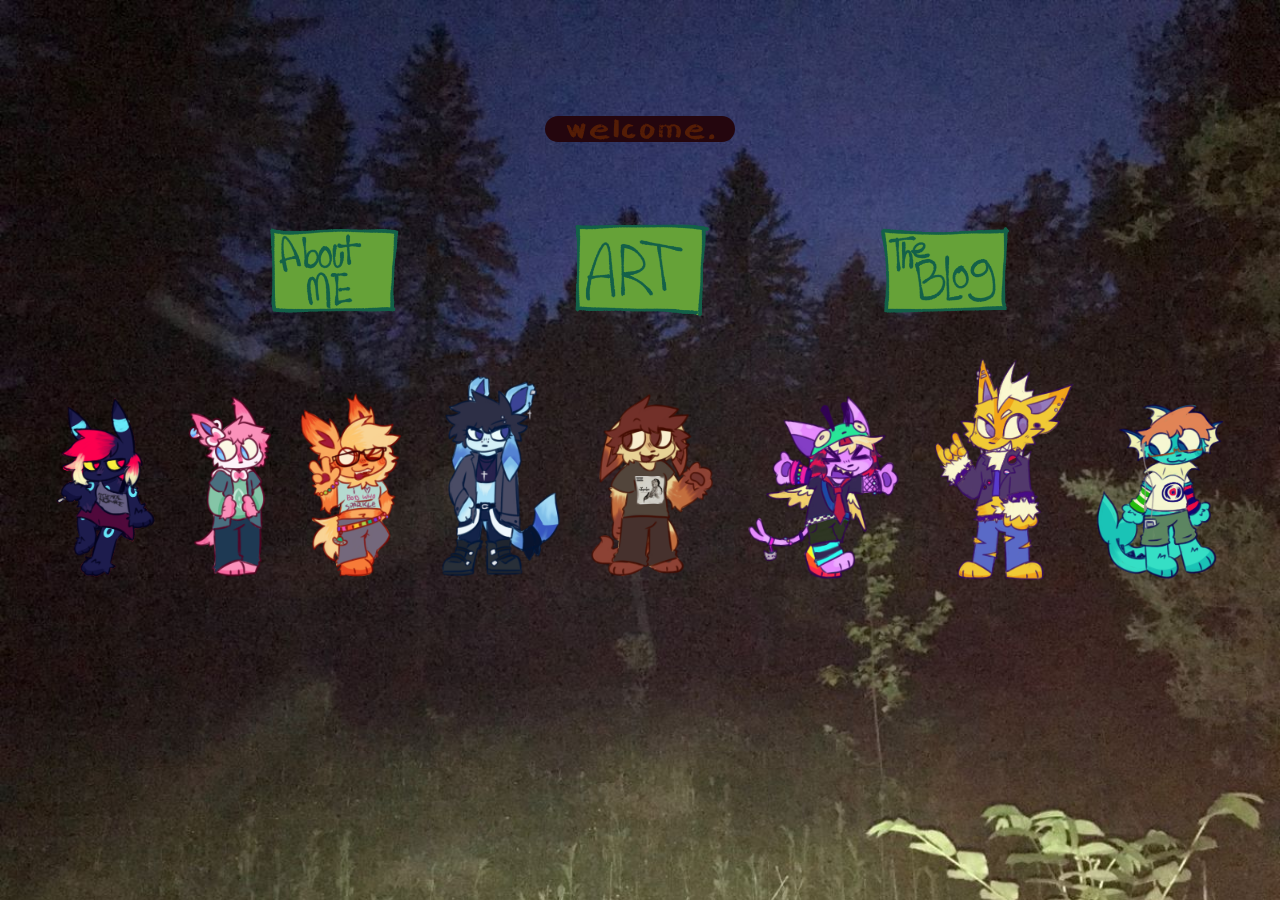
<file: index.html>
<!DOCTYPE html>
<html>
  <head>
    <link rel="stylesheet" href="deers.css">
    <title>the forest</title>
    <link rel="shortcut icon" type="x-icon" href="important/skull.ico">
    <meta charset="UTF-8">
    <meta name="viewport" content="width=device-width, initial-scale=1.0">
  <style>
  #myImg:hover { 
  filter: saturate(3);
}
</style>
  </head>
  
  <body>


  <br><br>
  <center style="color:white; font-size:50px; font-family:chalk"><center>

  <br>

  
  <p style="width: 15%; background-color:rgb(36,6,14);border-radius: 25px;color:rgb(84,29,6); font-size:35px; font-family:chalk, cursive" class="center">welcome.</p>
  

  
  <a href="aboutme.html"><img class =greytime src="buttons/about me.gif"      width=140 ></a>
  <img class =greytime src="important/nothin.png"                             width=140 >
  <a href="artstuff.html"><img class =greytime src="buttons/art.gif"               width=140 ></a>
  <img class =greytime src="important/nothin.png"                             width=140 >
  <a href="theblogpart.html"><img class =greytime src="buttons/the blog.gif"  width=140 ></a>
  <!-- <img class =greytime src="important/nothin.png"                             width=140 >
  <a href="simonspace.html"><img class =greytime src="buttons/simonspace.gif" width=140 ></a> -->
<br><br>
<a href="nothin.html"><img id="myImg" src="eeveelutions/echo/umbreon.png"       width=120 ></a>
<a href="nothin.html"><img id="myImg" src="eeveelutions/miles/sylveon.png"      width=100 ></a>
<a href="nothin.html"><img id="myImg" src="eeveelutions/jupiter/flareon.png"    width=120 ></a>
<a href="nothin.html"><img id="myImg" src="eeveelutions/sylvia/glaceon.png"     width=140 ></a>
<a href="nothin.html"><img id="myImg" src="eeveelutions/calcium/leafeon.png"    width=140 ></a>
<a href="https://deers4fears.neocities.org/eeveelutions/chip/chip"><img id="myImg" src="eeveelutions/chip/espeon.png"        width=180 ></a>
<a href="https://deers4fears.neocities.org/eeveelutions/arrow/arrow"><img id="myImg" src="eeveelutions/arrow/jolteon.png"      width=150 ></a>
<a href="https://deers4fears.neocities.org/eeveelutions/finn/finn"><img id="myImg" src="eeveelutions/finn/vaporeon.png"      width=140 ></a>

  </center></center>
  </body>
</file>
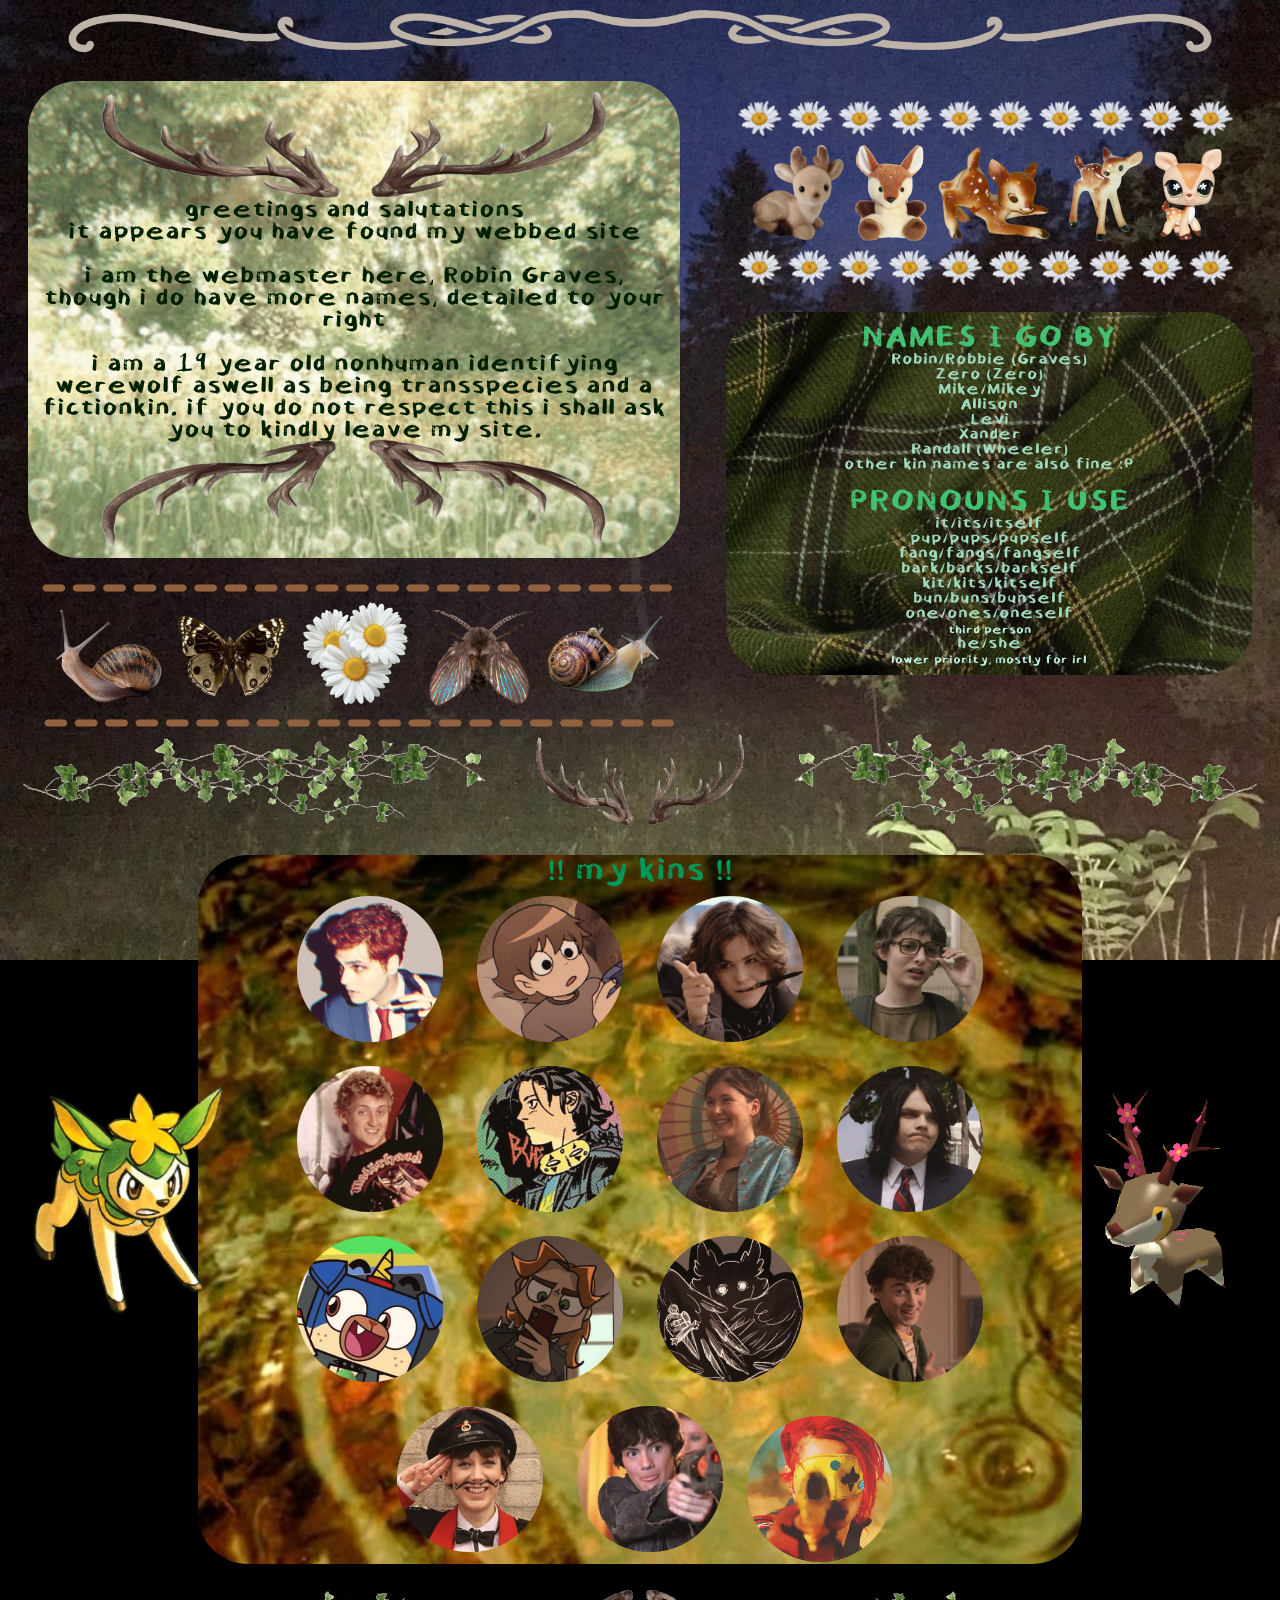
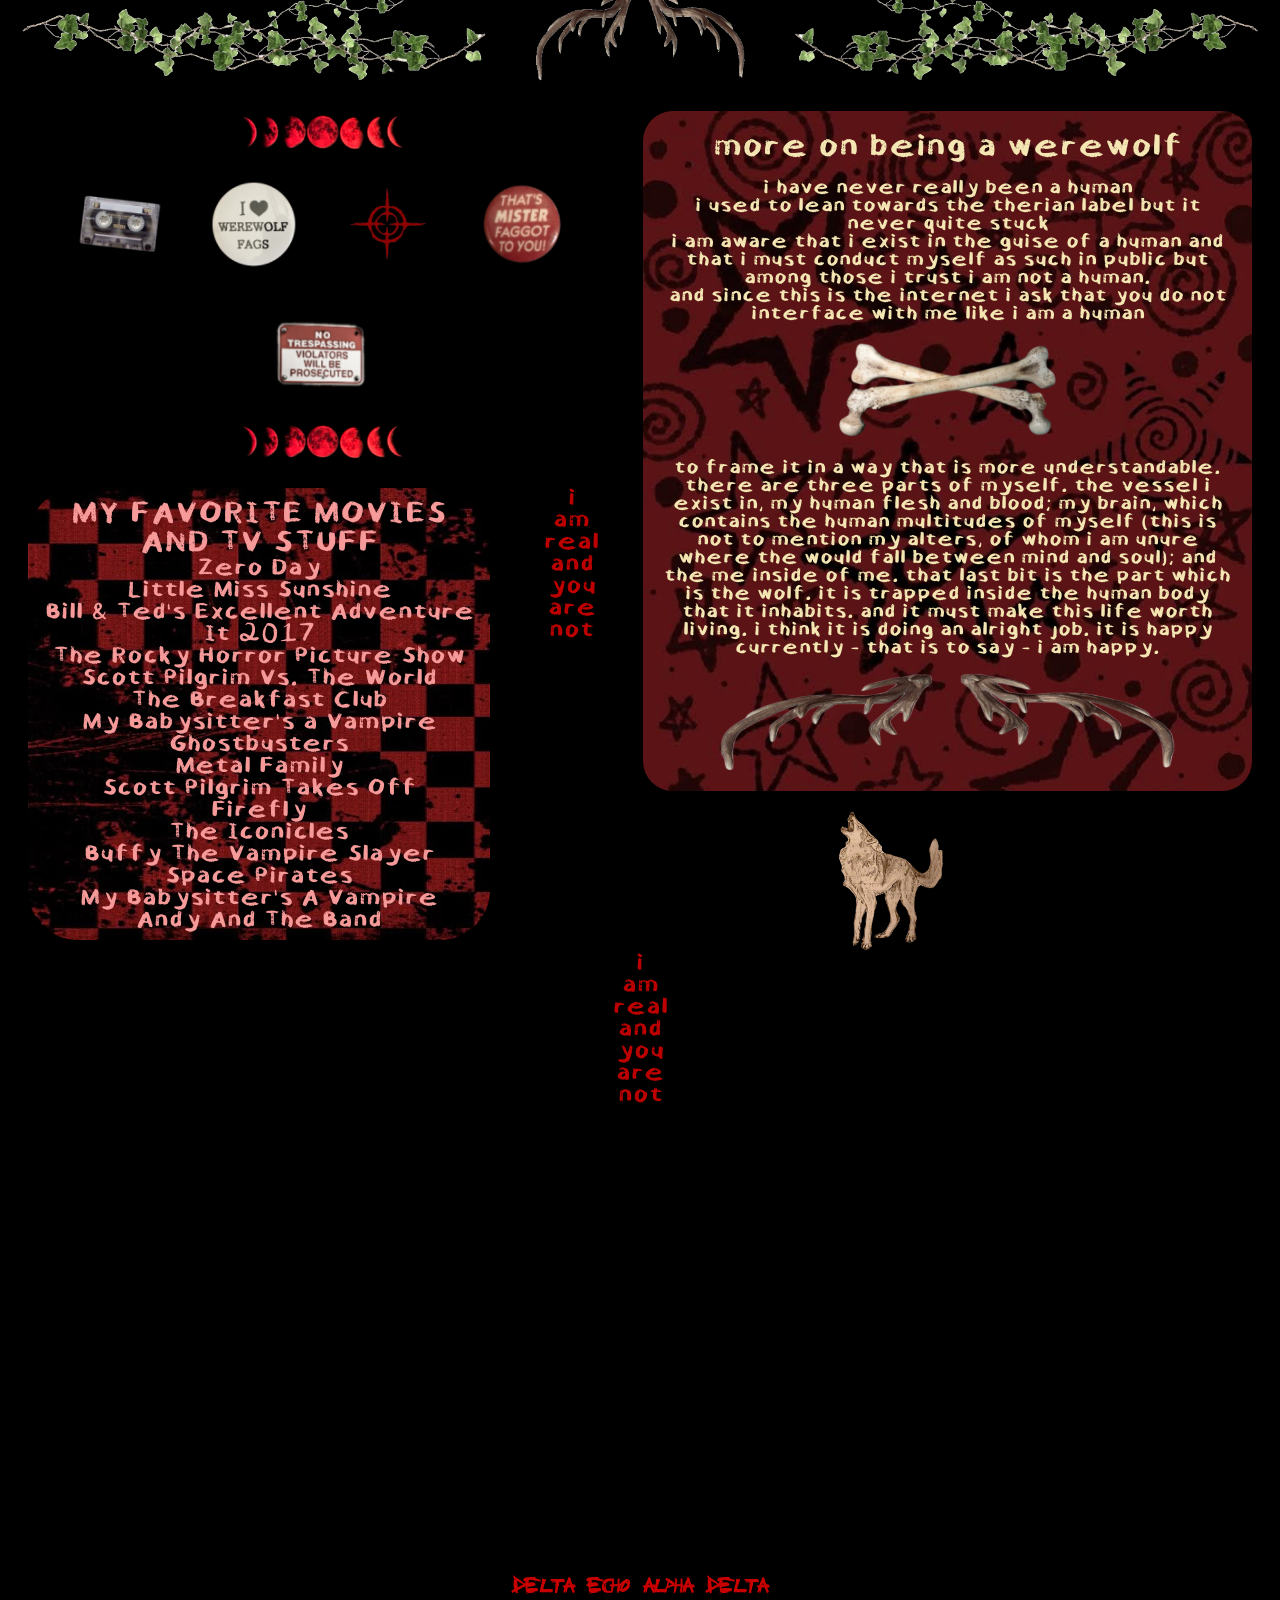
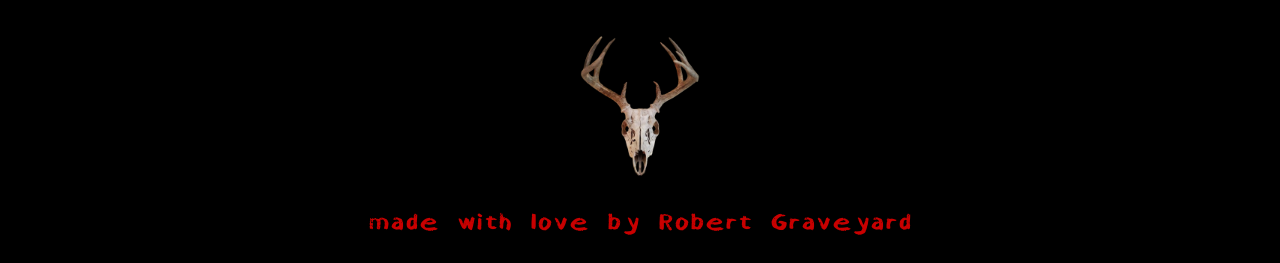
<file: aboutme.html>
<!DOCTYPE html>
<html>
  <head>
    <link rel="stylesheet" href="deers.css">
    <title>welcome to my twisted mind</title>
    <!-- <link rel="shortcut icon" type="x-icon" href="important/skull.ico"> -->
    <meta charset="UTF-8">
    <meta name="viewport" content="width=device-width, initial-scale=1.0">

<style>
#imgHover{
  display:none;
}

#imgDiv {
  width: 150px;
  height: 150px;
}

#imgDiv img {
  width: 150px;
  height: 150px;
}

#imgDiv:hover #imgRegular{
  display:none;
}

#imgDiv:hover #imgHover{
  display: inline-block;
}

@keyframes spin{
  from{ transform:rotate(0deg); }
  to{ transform:rotate(-360deg); }
}
#spin{
  animation: spin 3s infinite linear;
}


#spinhover:hover{
  animation: spin 5s infinite linear;
}



@keyframes shake {
  0% { transform: translate(1px, 1px) rotate(0deg); }
  10% { transform: translate(-1px, -2px) rotate(-1deg); }
  20% { transform: translate(-3px, 0px) rotate(1deg); }
  30% { transform: translate(3px, 2px) rotate(0deg); }
  40% { transform: translate(1px, -1px) rotate(1deg); }
  50% { transform: translate(-1px, 2px) rotate(-1deg); }
  60% { transform: translate(-3px, 1px) rotate(0deg); }
  70% { transform: translate(3px, 1px) rotate(-1deg); }
  80% { transform: translate(-1px, -1px) rotate(1deg); }
  90% { transform: translate(1px, 2px) rotate(0deg); }
  100% { transform: translate(1px, -2px) rotate(-1deg); }
}

#shake:hover { 
  animation: shake 1s;
  animation-iteration-count: infinite;
}

.image-container {
  position: relative;
  display: inline-block;
}

.hover-text {
  position: absolute;
  bottom: 100%;         
  left: 50%;
  transform: translateX(-50%);

  margin-bottom: 0px;
  padding: 8px 8px;
  background: #222;
  color: white;
  white-space: nowrap;
  border-radius: 10px 10px 10px 10px;

  opacity: 0;
  visibility: hidden;
  transition: opacity 0.2s ease;
}

.image-container:hover .hover-text {
  opacity: 1;
  visibility: visible;
}

.image-container img {
  display: block;
}


</style>
  </head>
  
  <body>
  <center>
 <img src="aboutmepage/top.png" width=100%>
  <p style="margin: 20px;float: left; width: 50%; padding: 10px;background-image:url(important/backgrounds/garden.gif); background-size: cover;color:#001E00; font-size:30px; font-family:chalk; border-radius: 50px 50px 50px 50px;">  <img src="aboutmepage/horns.png" width=80%><br>greetings and salutations<br>it appears you have found my webbed site<br><br>i am the webmaster here, Robin Graves, though i do have more names, detailed to your right<br><br>i am a 19 year old nonhuman identifying werewolf aswell as being transspecies and a fictionkin. if you do not respect this i shall ask you to kindly leave my site. <br><img style="transform: rotate(180deg);" src="aboutmepage/horns.png" width=80%>
  </p>
  <br><br><br>
  <div>
  <img src="aboutmepage/daisy.png" width=40%>
  <br>
<audio id="audio1" src="https://file.garden/akL0heKZ7CGAkXq-/Fall%20Out%20Boy.mp3"></audio>
<button style="background: url(aboutmepage/deer1.png); height: 100px; width: 100px; border: 0px solid #04AA6D; cursor: pointer;" onclick="audio1.play()"></button>

<audio id="audio2" src="https://file.garden/akL0heKZ7CGAkXq-/weewood"></audio>
<button style="background: url(aboutmepage/deer2.png); height: 100px; width: 80px; border: 0px solid #04AA6D; cursor: pointer;" onclick="audio2.play()"></button>

<audio id="audio3" src="https://file.garden/akL0heKZ7CGAkXq-/01%20-%20Lost%20It.mp3"></audio>
<button style="background: url(aboutmepage/deer3.png); height: 100px; width: 125px; border: 0px solid #04AA6D; cursor: pointer;" onclick="audio3.play()"></button>

<audio id="audio4" src="https://file.garden/akL0heKZ7CGAkXq-/05%20-%20Millions.mp3"></audio>
<button style="background: url(aboutmepage/deer4.png); height: 100px; width: 82px; border: 0px solid #04AA6D; cursor: pointer;" onclick="audio4.play()"></button>

<audio id="audio5" src="https://file.garden/akL0heKZ7CGAkXq-/17.%20Cannibal%20(Demo)%20-%20Admittedly%20Incomplete%20Demos.mp3"></audio>
<button style="background: url(aboutmepage/deer5.png); height: 100px; width: 75px; border: 0px solid #04AA6D; cursor: pointer;" onclick="audio5.play()"></button>
<br>
<img src="aboutmepage/daisy.png" width=40%>
</div>

<div style="margin: 20px;float: right; width: 40%; padding: 10px;background-image:url(important/backgrounds/scarf.jpg); background-size: cover;color:#A1DCC0; font-size:20px; font-family:chalk; border-radius: 50px 50px 50px 50px;"> <span style="font-size:40px; color:#42C373;">NAMES I GO BY</span><br>Robin/Robbie (Graves)<br>Zero (Zero)<br>Mike/Mikey<br>Allison<br>Levi<br>Xander<br>Randall (Wheeler)<br>other kin names are also fine :P<br><br><span style="font-size:40px; color:#42C373;">PRONOUNS I USE</span><br>it/its/itself<br>pup/pups/pupself<br>fang/fangs/fangself<br>bark/barks/barkself<br>kit/kits/kitself<br>bun/buns/bunself<br>one/ones/oneself<br><span style="font-size:15px; color:#C0F3E6;">third person</span><br>he/she<br><span style="font-size:15px; color:#C0F3E6;">lower priority, mostly for irl</span></div>
<div>
<img src="aboutmepage/lines.png" width=50%><br>


<audio id="audio6" src="https://file.garden/akL0heKZ7CGAkXq-/17%20Summertime.mp3"></audio>
<button style="background: url(aboutmepage/snail1.png); height: 120px; width: 120px; border: 0px solid #04AA6D; cursor: pointer;" onclick="audio6.play()"></button>

<audio id="audio7" src="https://file.garden/akL0heKZ7CGAkXq-/35%2C%20Shine%20On%20Harvest%20Moon%20(feat.%20C.W.%20Stoneking)%20-%20Bonus%20Track.mp3"></audio>
<button style="background: url(aboutmepage/bug1.png); height: 120px; width: 120px; border: 0px solid #04AA6D; cursor: pointer;" onclick="audio7.play()"></button>

<audio id="audio8" src="https://file.garden/akL0heKZ7CGAkXq-/04.%20Daisy%20Fingers%20-%20Sketches%203d.mp3"></audio>
<button style="background: url(aboutmepage/daisy2.png); height: 120px; width: 120px; border: 0px solid #04AA6D; cursor: pointer;" onclick="audio8.play()"></button>

<audio id="audio9" src="https://file.garden/akL0heKZ7CGAkXq-/1-17%20The%20Afternoon.mp3"></audio>
<button style="background: url(aboutmepage/bug2.png); height: 120px; width: 120px; border: 0px solid #04AA6D; cursor: pointer;" onclick="audio9.play()"></button>

<audio id="audio10" src="https://file.garden/akL0heKZ7CGAkXq-/Zero%20Percent.mp3"></audio>
<button style="background: url(aboutmepage/snail2.png); height: 120px; width: 120px; border: 0px solid #04AA6D; cursor: pointer;" onclick="audio10.play()"></button>

<img style="float: left; padding: 0px 0px 0px 35px;" src="aboutmepage/lines.png" width=50%>
</div> 
<img src="aboutmepage/middle.png" width=98% >
<div>
<p style="float: left;"><br><br><br><br><br><br><br><br><br><br><br><br>
<img id="spinhover" src="aboutmepage/deerling.png" width=225px> 
</p>

<p style="float: right;"><br><br><br><br><br><br><br><br><br><br><br><br>
<img id="spinhover" src="aboutmepage/sawsbuck.png" width=225px> 
</p>
<div style="margin: 20px;float: center; width: 70%;;background-image:url(important/backgrounds/lake.jpg); background-size: cover;color:#00975A; font-size:40px; font-family:chalk; border-radius: 50px 50px 50px 50px;"> !! my kins !!<br>

  <div class="image-container">
    <div class="hover-text" style="font-size:15px; font-family:chalk;">Hesitant Alien<br><span style="font-size:10px">Hesitant Alien</span></div>
    <img id="shake" src="aboutmepage/kins/hesitantalien.png" width=150px style="padding: 10px;filter: sepia(0.2);"> 
  </div>

  <div class="image-container">
    <div class="hover-text" style="font-size:15px; font-family:chalk;">Young Neil<br><span style="font-size:10px">Scott Pilgrim</span></div>
    <img id="shake" src="aboutmepage/kins/neil.png" width=150px style="padding: 10px;filter: sepia(0.2);"> 
  </div>

  <div class="image-container">
    <div class="hover-text" style="font-size:15px; font-family:chalk;">Allison Reynolds<br><span style="font-size:10px">The Breakfast Club</span></div>
    <img id="shake" src="aboutmepage/kins/allison.png" width=150px style="padding: 10px;filter: sepia(0.2);"> 
  </div>

  <div class="image-container">
    <div class="hover-text" style="font-size:15px; font-family:chalk;">Richie Tozier<br><span style="font-size:10px">IT 2017</span></div>
    <img id="shake" src="aboutmepage/kins/richie.png" width=150px style="padding: 10px;filter: sepia(0.2);"> 
  </div>

  <div class="image-container">
    <div class="hover-text" style="font-size:15px; font-family:chalk;">Bill S Preston Esq.<br><span style="font-size:10px">Bill & Ted's Excellent Adventure</span></div>
    <img id="shake" src="aboutmepage/kins/bill.png" width=150px style="padding: 10px;filter: sepia(0.2);"> 
  </div>

  <div class="image-container">
    <div class="hover-text" style="font-size:15px; font-family:chalk;">Mike Milligram<br><span style="font-size:10px">The True Lives Of The Fabulous Killjoys:<br>National Anthem</span></div>
    <img id="shake" src="aboutmepage/kins/mikemilligram.png" width=150px style="padding: 10px;filter: sepia(0.2);"> 
  </div>

  <div class="image-container">
    <div class="hover-text" style="font-size:15px; font-family:chalk;">Kaylee Frye<br><span style="font-size:10px">Firefly</span></div>
    <img id="shake" src="aboutmepage/kins/kaylee.png" width=150px style="padding: 10px;filter: sepia(0.2);"> 
  </div>

  <div class="image-container">
    <div class="hover-text" style="font-size:15px; font-family:chalk;">Illi Mcmillin<br><span style="font-size:10px">I'm Not Okay<br>(I Promise)</span></div>
    <img id="shake" src="aboutmepage/kins/illi.png" width=150px style="padding: 10px;filter: sepia(0.2);"> 
  </div>

  <div class="image-container">
    <div class="hover-text" style="font-size:15px; font-family:chalk;">Puppycorn<br><span style="font-size:10px">UniKitty!</span></div>
    <img id="shake" src="aboutmepage/kins/puppycorn.png" width=150px style="padding: 10px;filter: sepia(0.2);"> 
  </div>

  <div class="image-container">
    <div class="hover-text" style="font-size:15px; font-family:chalk;">Heavy Shvagenbagen<br><span style="font-size:10px">Metal Family</span></div>
    <img id="shake" src="aboutmepage/kins/heavy.png" width=150px style="padding: 10px;filter: sepia(0.2);"> 
  </div>
  
  <div class="image-container">
    <div class="hover-text" style="font-size:15px; font-family:chalk;">Voice Of The Paranoid<br><span style="font-size:10px">Slay The Princess</span></div>
    <img id="shake" src="aboutmepage/kins/paranoid.png" width=150px style="padding: 10px;filter: sepia(0.2);"> 
  </div>

  <div class="image-container">
    <div class="hover-text" style="font-size:15px; font-family:chalk;">Stanley Barber<br><span style="font-size:10px">I Am Not Okay With This</span></div>
    <img id="shake" src="aboutmepage/kins/stanley.png" width=150px style="padding: 10px;filter: sepia(0.2);"> 
  </div>
 
  <div class="image-container">
    <div class="hover-text" style="font-size:15px; font-family:chalk;">The Toy Soldier<br><span style="font-size:10px">The Mechanisms</span></div>
    <img id="shake" src="aboutmepage/kins/toysoldier.png" width=150px style="padding: 10px;filter: sepia(0.2);"> 
  </div>

  <div class="image-container">
    <div class="hover-text" style="font-size:15px; font-family:chalk;">Ethan Morgan<br><span style="font-size:10px">My Babysitter's A Vampire</span></div>
    <img id="shake" src="aboutmepage/kins/ethan.png" width=150px style="padding: 10px;filter: sepia(0.2);"> 
  </div>

  <div class="image-container">
    <div class="hover-text" style="font-size:15px; font-family:chalk;">Party Poison<br><span style="font-size:10px">Danger Days:<br>The True Lives Of The Fabulous Killjoys</span></div>
    <img id="shake" src="aboutmepage/kins/partypoison.png" width=150px style="padding: 10pxfilter: sepia(0.2);;"> 
  </div>
 </div> 
<img src="aboutmepage/middle.png" width=98% style="transform: rotate(180deg);">


  </div>
  <div style="margin: 20px 20px 20px 10px ;float: right; width: 45%; padding: 20px;background-image:url(important/backgrounds/redstars.jpg); background-size: cover;color:#F4E7B3; font-size:25px; font-family:chalk; border-radius: 30px 30px 30px 30px;"><span style="font-size:40px">more on being a werewolf</span><br><br>i have never really been a human<br>i used to lean towards the therian label but it never quite stuck<br>i am aware that i exist in the guise of a human and that i must conduct myself as such in public but among those i trust i am not a human.<br> and since this is the internet i ask that you do not interface with me like i am a human
  <br><br><img src="aboutmepage/bones.png" height=100px><br><br>
  to frame it in a way that is more understandable. there are three parts of myself. the vessel i exist in, my human flesh and blood; my brain, which contains the human multitudes of myself (this is not to mention my alters, of whom i am unure where the would fall between mind and soul); and the me inside of me. that last bit is the part which is the wolf. it is trapped inside the human body that it inhabits. and it must make this life worth living. i think it is doing an alright job. it is happy currently - that is to say - i am happy. <br><br>
  <img style="transform: rotate(180deg);" src="aboutmepage/horns.png" width=80%>
  </div>

<div>

  <div><br>
  <img src="aboutmepage/moon.jpg" width=48% style="border-radius: 15px 15px 15px 15px;">
  <br>
<audio id="audio11" src="https://file.garden/akL0heKZ7CGAkXq-/Impostor%20Syndrome.mp3"></audio>
<button style="background: url(aboutmepage/cassette1.png); height: 90px; width: 90px; border: 0px solid #04AA6D; cursor: pointer; margin: 20px" onclick="audio11.play()"></button>

<audio id="audio12" src="https://file.garden/akL0heKZ7CGAkXq-/Falling%20For%20You.mp3"></audio>
<button style="background: url(aboutmepage/button11.png); height: 90px; width: 90px; border: 0px solid #04AA6D; cursor: pointer; margin: 20px " onclick="audio12.play()"></button>

<audio id="audio13" src="https://file.garden/akL0heKZ7CGAkXq-/10%20I'm%20Difficult.mp3"></audio>
<button style="background: url(aboutmepage/target1.png); height: 90px; width: 90px; border: 0px solid #04AA6D; cursor: pointer; margin: 20px" onclick="audio13.play()"></button>

<audio id="audio14" src="https://file.garden/akL0heKZ7CGAkXq-/05%20Storyteller.mp3"></audio>
<button style="background: url(aboutmepage/button12.png); height: 90px; width: 90px; border: 0px solid #04AA6D; cursor: pointer; margin: 20px" onclick="audio14.play()"></button>

<audio id="audio15" src="https://file.garden/akL0heKZ7CGAkXq-/11%20-%20Archaeopteryx.mp3"></audio>
<button style="background: url(aboutmepage/sign1.png); height: 90px; width: 90px; border: 0px solid #04AA6D; cursor: pointer; margin: 20px" onclick="audio15.play()"></button>
<br>
<img src="aboutmepage/moon.jpg" width=48% style="border-radius: 15px 15px 15px 15px;">
</div>


  <div style="margin: 20px 20px 0px 20px;float: left; width: 35%; padding: 10px;background-image:url(important/backgrounds/rechcekc.jpg); background-size: cover;color:#F79A9A; font-size:30px; font-family:chalk; border-radius: 50px 50px 50px 50px;"> <span style="font-size:40px;"> MY FAVORITE MOVIES<BR>AND TV STUFF</span><br>Zero Day<br>Little Miss Sunshine<br>Bill & Ted's Excellent Adventure<br>It 2017<br>The Rocky Horror Picture Show<br>Scott Pilgrim Vs. The World<br>The Breakfast Club<br>My Babysitter's a Vampire<br>Ghostbusters<br>Metal Family<br>Scott Pilgrim Takes Off<br>Firefly<br>The Iconicles<br>Buffy The Vampire Slayer<br>Space Pirates<br>My Babysitter's A Vampire<br>Andy And The Band


</div>

  <br>
  
<div style="font-size:30px; color:#BE0000; font-family:chalk;">
i<br>am<br>real<br>and<br>you<br>are<br>not<br>
<audio id="audio16" src="https://file.garden/akL0heKZ7CGAkXq-/02%20-%20Mary.mp3"></audio>
<button style="background: url(aboutmepage/howl.png); height: 140px; width: 140px; border: 0px solid #04AA6D; cursor: pointer; background-size: cover;" onclick="audio16.play()"></button>
<br>i<br>am<br>real<br>and<br>you<br>are<br>not


</div>


<br><br><br><br><br><br><br><br><br><br><br><br><br><br><br><br><br><br><br><br><br><br><br><br>
<div>
   <p style="font-size:30px; color:#C90000; font-family:people; word-spacing: 10px;"> DELTA ECHO ALPHA DELTA</p>
   
   <div id="imgDiv">
      <a href="index.html">
        <img id="imgRegular" src="aboutmepage/skull.png" width=150px/>
        <img id="imgHover" src="aboutmepage/skull2.png" width=150px/>
      </a>
    </div>
    </div>
   
   <p style="font-size:30px; color:#C90000; font-family:chalk; word-spacing: 10px;">made with love by Robert Graveyard</p>

</div>

  </center>
  </body>
</html>
</file>
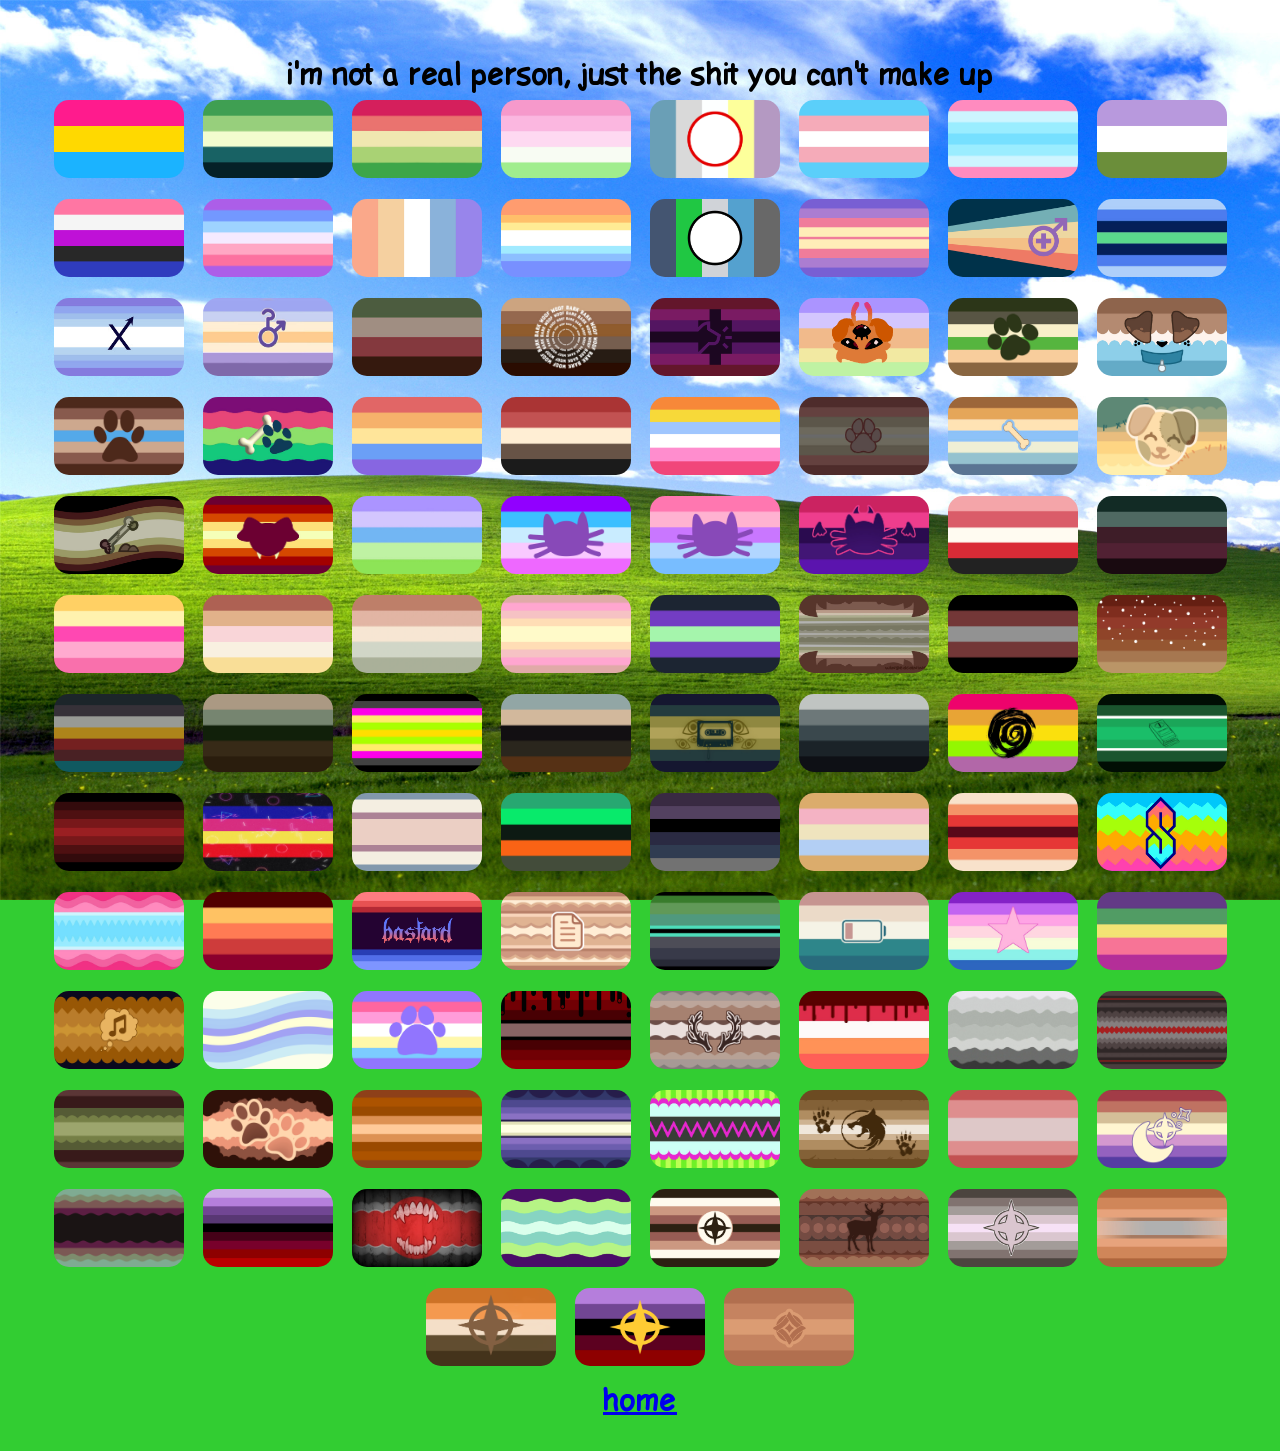
<file: diversitycorner.html>
<!DOCTYPE html>
<html>
  <head>
    
    <!-- <link rel="shortcut icon" type="x-icon" href="important/skull.ico"> -->
    <meta charset="UTF-8">
    <meta name="viewport" content="width=device-width, initial-scale=1.0">
    <title>we are diverse here</title>
    <style>
    body{
      background-image: url("important/backgrounds/windows.jpg");
      background-color: limegreen;
      background-repeat: no-repeat;
      background-attachment: fixed;
      background-size: cover;
    }
    @font-face {
      font-family: 'comicsams';
      src: url(important/fonts/sansfont.ttf);
    }
    
  img {
  width: 130px; 
  height: 78px; 
  padding: 5px;
  border-radius: 20px;}
  </style>
  </head>
  <body> 
    <center>
    <br><p style="color:#000000; font-size:30px; font-family: comicsams;"> i'm not a real person, just the shit you can't make up <br>
    <img src="flags/!recognisable ones/pansexual.png">
    <img src="flags/!recognisable ones/arospec.png">
    <img src="flags/!recognisable ones/aroflux.png">
    <img src="flags/!recognisable ones/aegoromantic.png">
    <img src="flags/!recognisable ones/objectum.png">
    <img src="flags/!recognisable ones/transgender.png">
    <img src="flags/!recognisable ones/transmasc.png">
    <img src="flags/!recognisable ones/genderqueer.png">
    <img src="flags/!recognisable ones/genderfluid.png">
    <img src="flags/!recognisable ones/boygirl.png">
    <img src="flags/!recognisable ones/faunetian.png">
    <img src="flags/attraction/plushophilia.png">
    <img src="flags/attraction/techtum.png">
    <img src="flags/attraction/fictiophilia.png">
    <img src="flags/boy/boy+.png">
    <img src="flags/boy/boyflux.png">
    <img src="flags/boy/fauxboy.png">
    <img src="flags/boy/boything.png">
    <img src="flags/boy/boyfreak.png">
    <img src="flags/dog/aboyeic.png">
    <img src="flags/dog/barklexic.png">
    <img src="flags/dog/alienpupgender.png">
    <img src="flags/dog/cadaverpupgender.png">
    <img src="flags/dog/dogboy.png">
    <img src="flags/dog/dogboygender.png">
    <img src="flags/dog/dogfag.png">
    <img src="flags/dog/doggender.png">
    <img src="flags/dog/evildogboygender.png">
    <img src="flags/dog/pupgender.png">
    <img src="flags/dog/thingmutt.png">
    <img src="flags/dog/transmasc dogboy.png">
    <img src="flags/dog/transzombiedog.png">
    <img src="flags/dog/transzombiepup.png">
    <img src="flags/dog/vampire puppyboy.png">
    <img src="flags/cat/aliencatgender.png">
    <img src="flags/cat/catboygender.png">
    <img src="flags/cat/catgender.png">
    <img src="flags/cat/devilcatgender.png">
    <img src="flags/cat/evilcatboygender.png">
    <img src="flags/cat/eldrichcatgender.png">
    <img src="flags/cat/sillycatgender.png">
    <img src="flags/bunny/bunnygender.png">
    <img src="flags/bunny/bunpupgender.png">
    <img src="flags/bunny/fluffyrabbitgender.png">
    <img src="flags/creature/aliengender.png">
    <img src="flags/creature/crittergender.png">
    <img src="flags/creature/cryptidgender.png">
    <img src="flags/creature/fawngender.png">
    <img src="flags/tma/analogender.png">
    <img src="flags/tma/corruptmagaean.png">
    <img src="flags/tma/distortionic.png">
    <img src="flags/tma/endmagaean.png">
    <img src="flags/tma/esurioculic.png">
    <img src="flags/tma/lonemagaean.png">
    <img src="flags/tma/spiralmagaean.png">
    <img src="flags/tma/tmagender.png">
    <img src="flags/gendered/anarchogender.png">
    <img src="flags/gendered/arcadecoric.png">
    <img src="flags/gendered/comfic.png">
    <img src="flags/gendered/crtgender.png">
    <img src="flags/gendered/depriflux.png">
    <img src="flags/gendered/eeveegender.png">
    <img src="flags/gendered/eigthwondergender.png">
    <img src="flags/gendered/swaggender.png">
    <img src="flags/gendered/transmasc faggot.png">
    <img src="flags/other thing/adhd.png">
    <img src="flags/other thing/bastard omninoun.png">
    <img src="flags/other thing/compulsive archive disorder.png">
    <img src="flags/other thing/computerkin.png">
    <img src="flags/other thing/drainedempathy.png">
    <img src="flags/other thing/fagmaxxed.png">
    <img src="flags/other thing/human non conforming.png">
    <img src="flags/other thing/notreallylyricix.png">
    <img src="flags/other thing/permasleepy.png">
    <img src="flags/other thing/pupage.png">
    <img src="flags/other thing/seriouslysongic.png">
    <img src="flags/other thing/transantlers.png">
    <img src="flags/other thing/transcannibal.png">
    <img src="flags/other thing/transdead.png">
    <img src="flags/other thing/transdeclawed.png">
    <img src="flags/other thing/transhooved.png">
    <img src="flags/other thing/transpawpads.png">
    <img src="flags/other thing/transpuppypaws.png">
    <img src="flags/other thing/transwolfclaws.png">
    <img src="flags/other thing/weirdmaxxing.png">
    <img src="flags/other thing/species/ciswerewolf.png">
    <img src="flags/other thing/species/fleshtrapped.png">
    <img src="flags/other thing/species/sleepy transpuppy.png">
    <img src="flags/other thing/species/species dysphoria.png">
    <img src="flags/other thing/species/speciesflux.png">
    <img src="flags/other thing/species/trans rabies.png">
    <img src="flags/other thing/species/transalien.png">
    <img src="flags/other thing/species/transcanine.png">
    <img src="flags/other thing/species/transdeer.png">
    <img src="flags/other thing/species/transmouse.png">
    <img src="flags/other thing/species/transpuppy.png">
    <img src="flags/other thing/species/transredfox.png">
    <img src="flags/other thing/species/transspecies.png">
    <img src="flags/other thing/species/transwolfdog.png">
    <br>
    <a href="index.html" >home</a>
    </p>
    </center>
  </body>
</html>
</file>
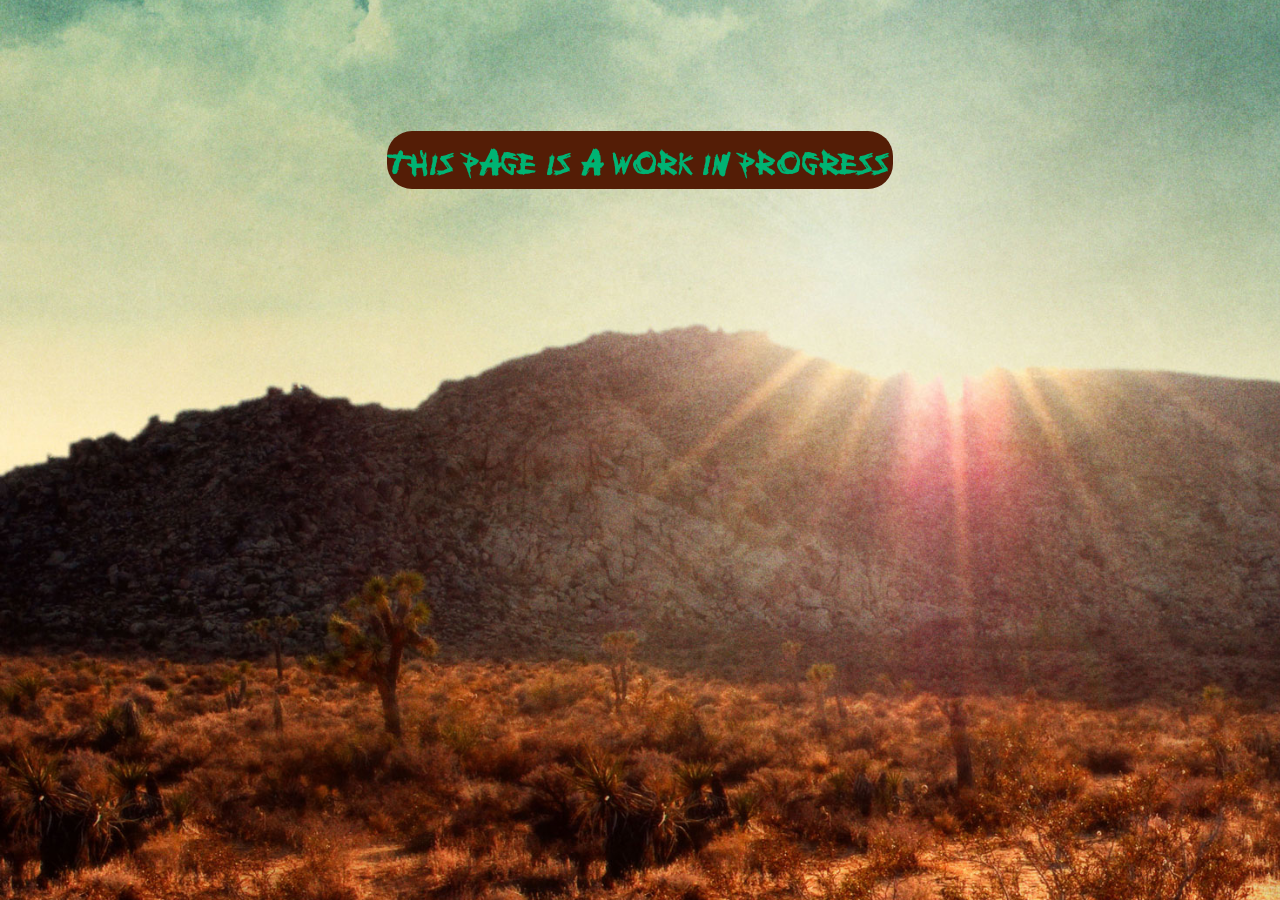
<file: mcr.html>
<!DOCTYPE html>
<html>
  <head>
    <head>
    <link rel="stylesheet" href="mcr.css">
    
    <!--TITLE ANIMATION START-->
    <script language="JavaScript">var space = " ";var speed = "200";var pos = 0;var msg = "ִ ࣪𖤐 KILLJOYS MAKE SOME NOISE 🕷  ";function Scroll(){document.title = msg.substring(pos, msg.length) + space + msg.substring(0,pos);pos++;if (pos > msg.length) pos = 0;window.setTimeout("Scroll()", speed);}Scroll();</script>
    <!--TITLE ANIMATION END-->
    
    <link rel="shortcut icon" type="x-icon" href="important/ddspider.ico">
    <meta charset="UTF-8">
    <meta name="viewport" content="width=device-width, initial-scale=1.0">
    
  </head>
  <body>
  

  <br><br>
  <center style="color:rgb(0,179,115); font-size:50px; font-family:chalk">

  <br>

  
  <p style="width: 40%; background-color:rgb(84,29,6);border-radius: 25px;color:rgb(0,179,115); font-size:50px; font-family:people; letter-spacing: 3px;" class="center">this page is a work in progress</p>
  

  </center>
  </body>
</html>
</file>
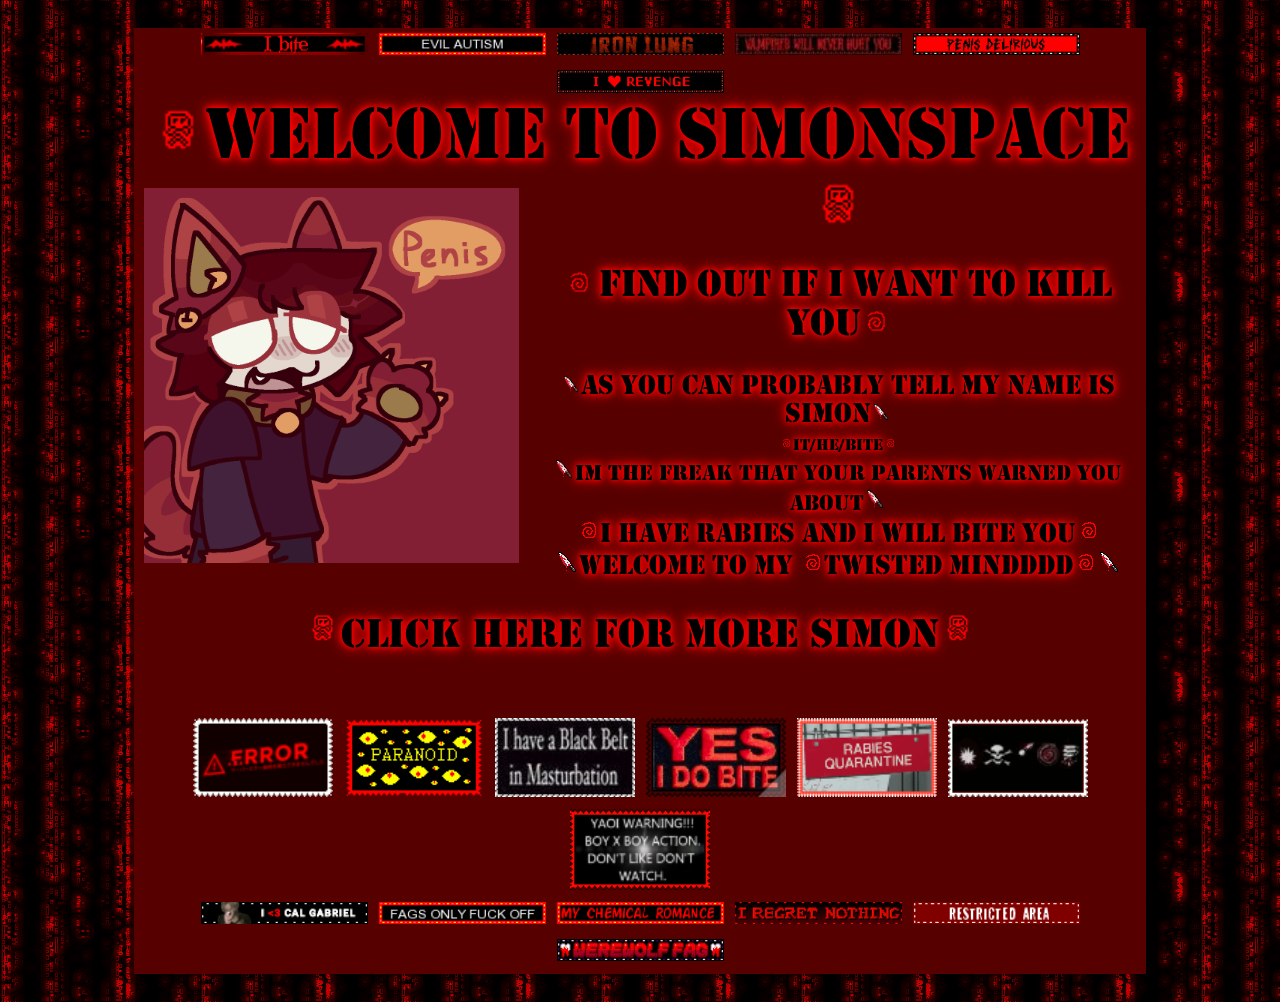
<file: simonspace.html>
<!DOCTYPE html>
<html>
  <head>
  <link rel="stylesheet" href="simon.css">
    <link rel="shortcut icon" type="x-icon" href="important/skull.ico">
    <meta charset="UTF-8">
    <meta name="viewport" content="width=device-width, initial-scale=1.0">
    
  
    <!--TITLE ANIMATION START-->
    <script language="JavaScript">var space = " ";var speed = "200";var pos = 0;var msg = "SIMON     WANTS     YOU     DEAD     -----";function Scroll(){document.title = msg.substring(pos, msg.length) + space + msg.substring(0,pos);pos++;if (pos > msg.length) pos = 0;window.setTimeout("Scroll()", speed);}Scroll();</script>
    <!--TITLE ANIMATION END-->

  <body>
  <center style="color:white; font-family:font"><center>
  
  <p  class=glow style="width: 80%; background-color:rgb(87,0,0);color:rgb(0,0,0); font-size:28px; font-family:font, cursive">
  
  <img class =nospace src="simonspace/bite.gif"        width=167px style="padding-top: 5px;">
  <img class =nospace src="simonspace/evilautism.gif"  width=167px style="padding-top: 5px;">
  <img class =nospace src="simonspace/ironlung.gif"    width=167px style="padding-top: 5px;">
  <img class =nospace src="simonspace/mcr2.gif"        width=167px style="padding-top: 5px;">
  <img class =nospace src="simonspace/penis.gif"       width=167px style="padding-top: 5px;">
  <img class =nospace src="simonspace/revenge.gif"     width=167px style="padding-top: 5px;">
  <br>
  
  
  <img class=nospace src="simonspace/skull.gif"width=50 ><span style="font-size:75px">welcome to <span class=hover>simonspace</span></span><img class =nospace src="simonspace/skull.gif" width=50 >
  <img src="simonspace/thisissimon.png" style="float: left; padding: 10px;" width=375> <br>
    <br><img class =nospace src="simonspace/spiral.gif"width=24px ><a href="simonhitlist.html" > <span style="font-size:39px">find out if i want to kill you</a></span><img class =nospace src="simonspace/spiral.gif"width=24px >
    
  <br> <br><img class =nospace src="simonspace/knife.gif"width=16px >as you can probably tell my name is <span class=hover>simon</span><img class =nospace src="simonspace/knife.gif"width=16px >
  <br> <img class =nospace src="simonspace/spiral.gif"width=10px><span style="font-size:17px">it/he/bite</span><img class =nospace src="simonspace/spiral.gif"width=10px >
  <br><img class =nospace src="simonspace/knife.gif"width=18px ><span style="font-size:23px">im the <span class=hover>freak</span> that your parents warned you about<img class =nospace src="simonspace/knife.gif"width=18px ></span>
  <br><img class =nospace src="simonspace/spiral.gif"width=20px >i have <span class=hover>rabies</span> and i will bite you<img class =nospace src="simonspace/spiral.gif"width=20px >
  <br><img class =nospace src="simonspace/knife.gif"width=20px >welcome to my <img class =nospace src="simonspace/spiral.gif"width=20px ><span class=hover>twisted mindddd</span><img class =nospace src="simonspace/spiral.gif"width=20px ><img class =nospace src="simonspace/knife.gif"width=20px >

  <br><br><img class =nospace src="simonspace/skull.gif"width=33px ><a href="moresimon.html"><span style="font-size:42px">CLICK HERE FOR MORE SIMON</a></span><img class =nospace src="simonspace/skull.gif"width=33px ><br>
  
  
  
  <br><br>
  <img class =nospace src="simonspace/error.gif"          width=140px >
  <img class =nospace src="simonspace/paranoid.gif"       width=140px >
  <img class =nospace src="simonspace/masturbation.jpg"   width=140px >
  <img class =nospace src="simonspace/yesbite.png"        width=140px >
  <img class =nospace src="simonspace/rabies.gif"         width=140px >
  <img class =nospace src="simonspace/kmfdm.gif"          width=140px >
  <img class =nospace src="simonspace/yaoi.png"           width=140px >
  <br>
  <img class =nospace src="simonspace/cal.gif"                  width=167px style="padding-bottom: 5px;">
  <img class =nospace src="simonspace/fags only.gif"            width=167px style="padding-bottom: 5px;">
  <img class =nospace src="simonspace/mcr.gif"                  width=167px style="padding-bottom: 5px;">
  <img class =nospace src="simonspace/nothing.gif"              width=167px style="padding-bottom: 5px;">
  <img class =nospace src="simonspace/restrictedarea.gif"       width=167px style="padding-bottom: 5px;">
  <img class =nospace src="simonspace/werewolf.gif"             width=167px style="padding-bottom: 5px;">
  <br>
  
  
  </p>
  </body>
</html>
</file>
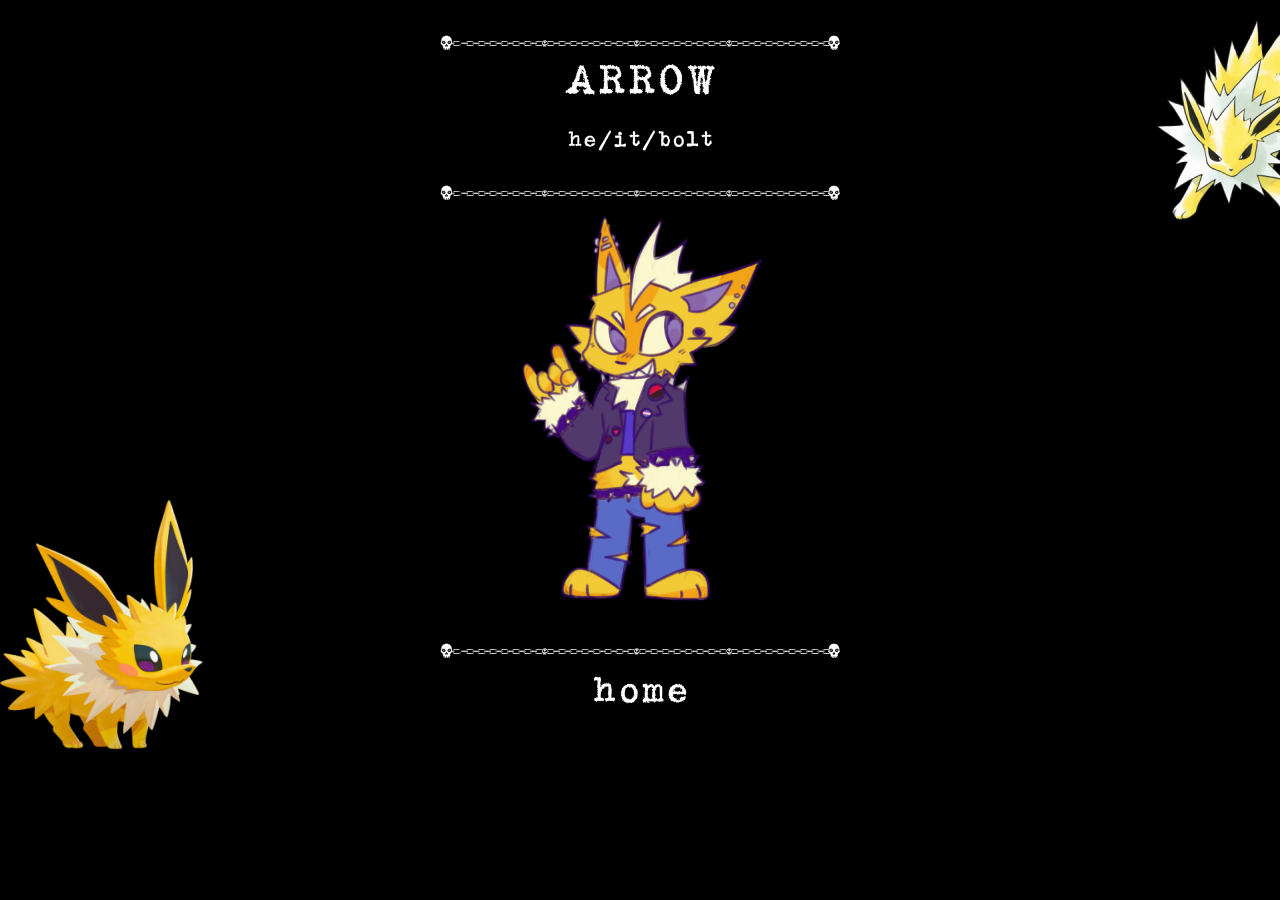
<file: eeveelutions/arrow/arrow.html>
<!DOCTYPE html>
<html>
  <head>
    <link rel="stylesheet" href="arrow.css">
    <title>  ˚₊⌁ ARROW ⌁₊˚</title>    
    <!-- <link rel="shortcut icon" type="x-icon" href="important/ddspider.ico"> -->
    <meta charset="UTF-8">
    <meta name="viewport" content="width=device-width, initial-scale=1.0">
    
  </head>
  <body>
  <center style="font-size:50px; font-family:arrow; color: white;"> 
  <img src="arrow divider.gif" width=400px>
  <br>ARROW<br>
  <span style="font-size:30px;">he/it/bolt</span><br>
  <img src="arrow divider.gif" width=400px><br>
  <img src="jolteon.png" height="400"/><br>
  <img src="arrow divider.gif" width=400px><br>
  <a href="https://deers4fears.neocities.org/" >home</a>
  
<div style="float:  ; max-width: 100px; height: 100px; position: fixed; left: 1150px; top: 20px;">
<audio id="audio2" src="https://file.garden/akL0heKZ7CGAkXq-/Romance%20Is%20Boring.mp3"></audio>
<button style="background: url(jolt.png); height: 200px; width: 200px; border: 0px solid #04AA6D; cursor: pointer;" onclick="audio2.play()"></button></div>

<div style="float:  ; max-width: 100px; height: 100px; position: fixed; left: 00px; top: 500px;">
<audio id="audio1" src="https://file.garden/akL0heKZ7CGAkXq-/Sex%20Pistols.mp3"></audio>
<button style="background: url(jolt2.png); height: 250px; width: 203px; border: 0px solid #04AA6D; cursor: pointer;" onclick="audio1.play()"></button></div>


  </center>
  </body>
</html>
</file>
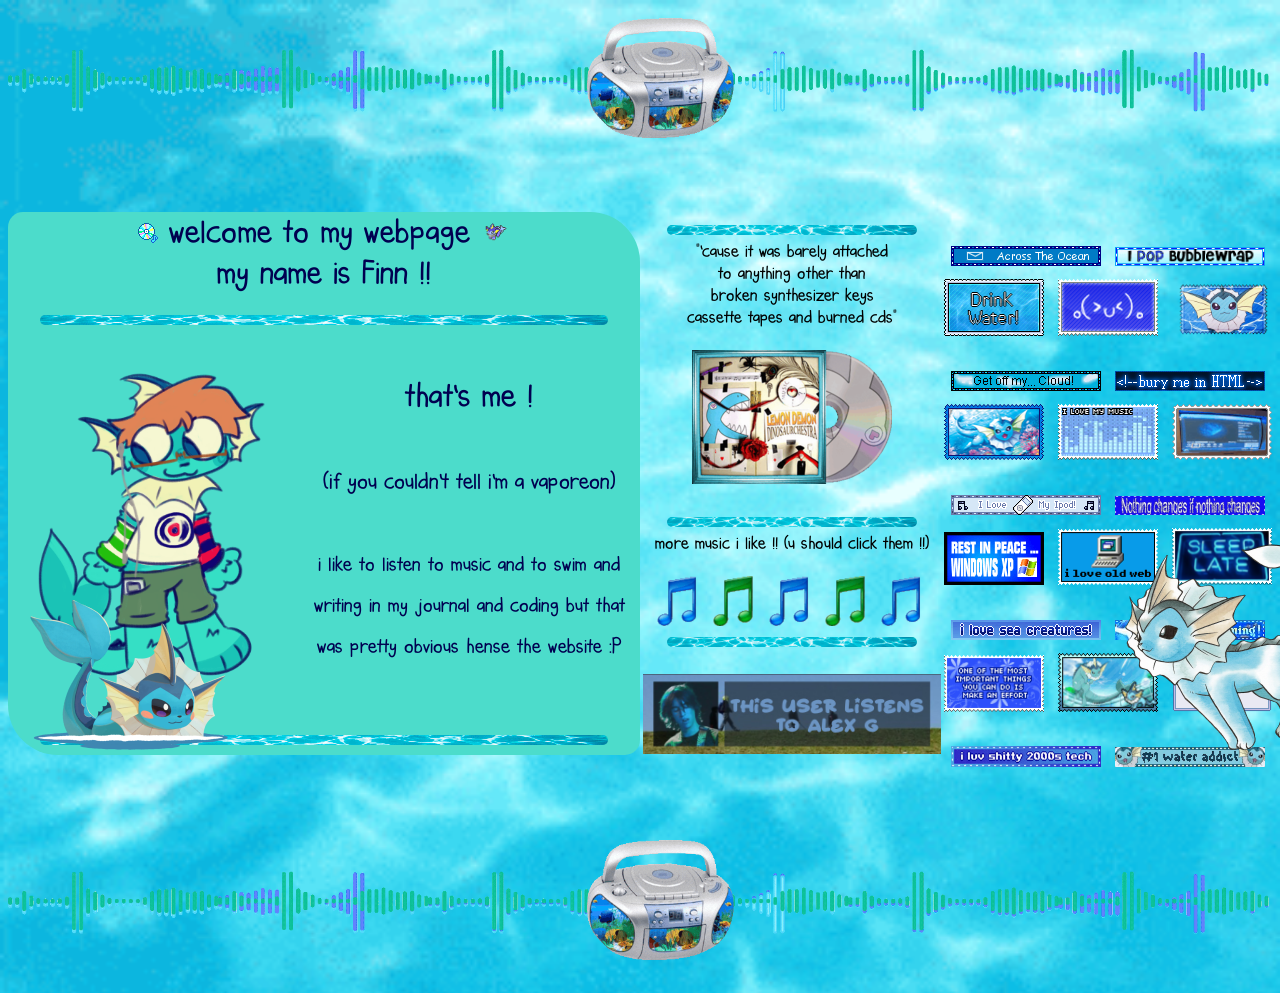
<file: eeveelutions/finn/finn.html>
<!DOCTYPE html>
<html>
  <head>
    <link rel="stylesheet" href="finn.css">
    <title> ｡˚○ FINN ○˚｡</title>    
    <!-- <link rel="shortcut icon" type="x-icon" href="important/ddspider.ico"> -->
    <meta charset="UTF-8">
    <meta name="viewport" content="width=device-width, initial-scale=1.0">
    
  </head>
  <body>
  
  <img src="top.gif" width=100%>

  <center style="font-size:50px; font-family:finn">  
  
  <p style="width: 50%; background-color:#4CDCCB;color:rgb(0,0,80); font-size:75%; font-family:finn; border-radius: 15px 50px 15px 50px; float:left;">
  <img src="cd.gif" height=20px> welcome to my webpage <img src="vapbounce.png" height=30px>
  <br>my name is Finn !!  
  <img src="finn divider.gif" style="border-radius: 25px;" width="90%" height="10">
  <img src="vaporeon.png" width="250px" style="float:left; padding: 20px;">
  <br><br>
  that's me !
  <br><br>
  <span style="font-size:70%;"> (if you couldn't tell i'm a vaporeon)</span><br><br>
  <span style="font-size:60%;"> i like to listen to music and to swim and writing in my journal and coding but that was pretty obvious hense the website :P</span>
  <img src="finn divider.gif" style="border-radius: 25px;" width="90%" height="10">
  </p>
  
  <p style="float:right;">
  <img src="graphics/blacrosstheocean.gif"   width="150px">
  <img src="graphics/blbubblewrap.webp"      width="150px"><br>
  <img src="graphics/drinkwater.gif"         width="100px">
  <img src="graphics/excited.webp"           width="100px">
  <img src="graphics/vap3.png"               width="100px"><br>
  <img src="graphics/blcloud.gif"            width="150px">
  <img src="graphics/blhtml.webp"            width="150px"><br>
  <img src="graphics/vap1.png"               width="100px">
  <img src="graphics/music.gif"              width="100px">
  <img src="graphics/puter.webp"             width="100px"><br>
  <img src="graphics/blipod.gif"             width="150px">
  <img src="graphics/blnothingchanges.webp"  width="150px"><br>
  <img src="graphics/rip.gif"                width="100px">
  <img src="graphics/iloveoldweb.png"        width="100px">
  <img src="graphics/sleeplate.png"          width="100px"><br>
  <img src="graphics/blseacreatures.gif"     width="150px">
  <img src="graphics/blswimming.webp"        width="150px"><br>
  <img src="graphics/try.gif"                width="100px">
  <img src="graphics/vap2.webp"              width="100px">
  <img src="graphics/website.png"            width="100px"><br>
  <img src="graphics/bltech.gif"             width="150px">
  <img src="graphics/blvap.webp"             width="150px">
  </p>
  
  <div style="float:  ; max-width: 100px; height: 100px; position: fixed; left: 1100px; top: 500px;">
<audio id="audiovap" src="https://file.garden/akL0heKZ7CGAkXq-/vaporeon.mp3"></audio>
<button style="background: url(vapleansmall.png); height: 250px; width: 250px; border: 0px solid #04AA6D; cursor: pointer;" onclick="audiovap.play()"></button></div>

  <div style="float:  ; max-width: 100px; height: 100px; position: fixed; left: 30px; top: 600px;">
<audio id="audiovap" src="https://file.garden/akL0heKZ7CGAkXq-/vaporeon.mp3"></audio>
<button style="background: url(vapswimsmall.png); height: 150px; width: 198px; border: 0px solid #04AA6D; cursor: pointer;" onclick="audiovap.play()"></button></div>

  
  

  <p style="font-size:40%;"> <br><br>
  
  <img src="finn divider.gif" style="border-radius: 25px;" width="250px" height="10px"><br>
  
  "'cause it was barely attached<br>to anything other than<br>broken synthesizer keys<br>cassette tapes and burned cds"<br><br>
  <audio id="audio1" src="https://file.garden/akL0heKZ7CGAkXq-/14%20-%20Indie%20Cindy%20%26%20the%20Lo-Fi%20Lullabies.mp3"></audio>
<button style="background: url(dinosaurchestra.webp); height: 134px; width: 200px; border: 0px solid #04AA6D; cursor: pointer;" onclick="audio1.play()"></button>
<br><br><img src="finn divider.gif" style="border-radius: 25px;" width="250px" height="10px">
<br>more music i like !! (u should click them !!)<br><br>

<audio id="audio2" src="https://file.garden/akL0heKZ7CGAkXq-/13%20-%20Alex%20G.mp3"></audio>
<button style="background: url(music1.webp); height: 50px; width: 50px; border: 0px solid #04AA6D; cursor: pointer;" onclick="audio2.play()"></button>

<audio id="audio3" src="https://file.garden/akL0heKZ7CGAkXq-/10%20The%20Tip%20Of%20The%20Iceberg.mp3"></audio>
<button style="background: url(music2.webp); height: 50px; width: 50px; border: 0px solid #04AA6D; cursor: pointer;" onclick="audio3.play()"></button>

<audio id="audio4" src="https://file.garden/akL0heKZ7CGAkXq-/Grandpa%20is%20Hiding%20-%20Unreleased.mp3"></audio>
<button style="background: url(music1.webp); height: 50px; width: 50px; border: 0px solid #04AA6D; cursor: pointer;" onclick="audio4.play()"></button>

<audio id="audio5" src="https://file.garden/akL0heKZ7CGAkXq-/06%20Ice%20Cold%20Pool.mp3"></audio>
<button style="background: url(music2.webp); height: 50px; width: 50px; border: 0px solid #04AA6D; cursor: pointer;" onclick="audio5.play()"></button>

<audio id="audio6" src="https://file.garden/akL0heKZ7CGAkXq-/10%20Would%20You%20Please%20Wake%20Up-.mp3"></audio>
<button style="background: url(music1.webp); height: 50px; width: 50px; border: 0px solid #04AA6D; cursor: pointer;" onclick="audio6.play()"></button>
<br><img src="finn divider.gif" style="border-radius: 25px;" width="250px" height="10px"><br><br>

<img src="alexguserbox.jpg" height="80px">
</p>
  
  <a href="https://deers4fears.neocities.org/"> <img src="top.gif" width=100%/></a>

  </center>
  </body>
</html>
</file>
<file: deers.css>
body{

      background-image: url(important/backgrounds/somethingintheforest.jpg);
      background-color: black;
      background-repeat: no-repeat;
      background-attachment: fixed;
      background-size: cover;
    }
    @font-face {
      font-family: 'chalk';
      src: url(important/fonts/Chalk.otf);
    }
    @font-face {
      font-family: 'comicsams';
      src: url(important/fonts/sansfont.ttf);
    }
    @font-face {
      font-family: 'chalkcoal';
      src: url(important/fonts/Chalkcoal.ttf);
    }
    @font-face {
      font-family: 'people';
      src: url(important/fonts/People.ttf);
    }
    
    
    
    .shadow{
    text-shadow: 0 0 5px #000000, 0 0 10px #000000, 0 0 15px #000000;
  
        }
        
.nospace {
  padding-top: 0px;
  padding: 0px;

}

.greytime:hover {
  filter: grayscale(100%);
}

.deepfry {
  filter: contrast(200%) brightness(150%);
}

@keyframes spin{
  from{ transform:rotate(0deg); }
  to{ transform:rotate(-360deg); }
}
#spin{
  animation: spin 3s infinite linear;
}


#spinhover:hover{
  animation: spin 5s infinite linear;
}



@keyframes shake {
  0% { transform: translate(1px, 1px) rotate(0deg); }
  10% { transform: translate(-1px, -2px) rotate(-1deg); }
  20% { transform: translate(-3px, 0px) rotate(1deg); }
  30% { transform: translate(3px, 2px) rotate(0deg); }
  40% { transform: translate(1px, -1px) rotate(1deg); }
  50% { transform: translate(-1px, 2px) rotate(-1deg); }
  60% { transform: translate(-3px, 1px) rotate(0deg); }
  70% { transform: translate(3px, 1px) rotate(-1deg); }
  80% { transform: translate(-1px, -1px) rotate(1deg); }
  90% { transform: translate(1px, 2px) rotate(0deg); }
  100% { transform: translate(1px, -2px) rotate(-1deg); }
}

#shake:hover { 
  animation: shake 1s;
  animation-iteration-count: infinite;
}
</file>
<file: mcr.css>
body{

      background-image: url(important/backgrounds/dangerdays.png);
      background-color: black;
      background-repeat: no-repeat;
      background-attachment: fixed;
      background-size: cover;
    }
    @font-face {
      font-family: 'chalk';
      src: url(important/fonts/Chalk.otf);
    }
    @font-face {
      font-family: 'comicsams';
      src: url(important/fonts/sansfont.ttf);
    }
    @font-face {
      font-family: 'huh1';
      src: url(important/fonts/ClassicMarket.otf);
    }
    @font-face {
      font-family: 'crayons';
      src: url(important/fonts/ColoredCrayons.ttf);
    }
    @font-face {
      font-family: 'chalkcoal';
      src: url(important/fonts/Chalkcoal.ttf);
    }
    @font-face {
      font-family: 'crayon2';
      src: url(important/fonts/CrayonHandRegular2016Demo.ttf);
    }
    @font-face {
      font-family: 'people';
      src: url(important/fonts/People.ttf);
    }
    
    
    
    .shadow{
    text-shadow: 0 0 5px #000000, 0 0 10px #000000, 0 0 15px #000000;
  
        }
</file>
<file: simon.css>
body{
      background-image: url("simonspace/simonred.gif");
    }
    @font-face {
      font-family: 'font';
      src: url(simonspace/STENCIL.TTF);
    }
    
.glow{
    text-shadow: 0 0 5px #FF0000, 0 0 10px #FF0000, 0 0 15px #FF0000;
  
        }
.nospace {
  padding-top: 50px;
  padding: 2px;

}
a:link {
  color: black;
  text-decoration: none;
}
a:visited {
  color: black;
  text-decoration: none;
}
a:hover {
  animation: colorRotate 1s linear 0s infinite;
  text-decoration: none;
}
a:active {
  color: black;
  text-decoration: none;
}


.hover:hover {
  animation: colorRotate 1s linear 0s infinite;
}

@keyframes colorRotate {
  from {
    color: #C80000;
  }
  25% {
    color: #640000;
  }
  50% {
    color: #C80000;
  }
  75% {
    color: #640000;
  }
  100% {
    color: #C80000;
  }
}
</file>
<file: eeveelutions/arrow/arrow.css>
body{


      background-color: black;
      background-repeat: no-repeat;
      background-attachment: fixed;
      background-size: cover;
    }
    @font-face {
      font-family: 'arrow';
      src: url(arrow.ttf);
    }
    @font-face {
      font-family: 'arrow2';
      src: url(arrow.otf);
    }
a:link {
  color: white;
  text-decoration: none;
}
a:visited {
  color: white;
  text-decoration: none;
}
a:hover {
  color: white;
  text-decoration: none;
}
a:active {
  color: white;
  text-decoration: none;
}
</file>
<file: eeveelutions/finn/finn.css>
body{

      background-image: url(bg.gif) ;
      background-color: black;
      background-repeat: no-repeat;
      background-attachment: fixed;
      background-size: cover;
    }
    @font-face {
      font-family: 'finn';
      src: url(finn.ttf);
    }    
    
    .shadow{
    text-shadow: 0 0 5px #1AD496, 0 0 10px #1AD496, 0 0 15px #1AD496;
  
        }
</file>
